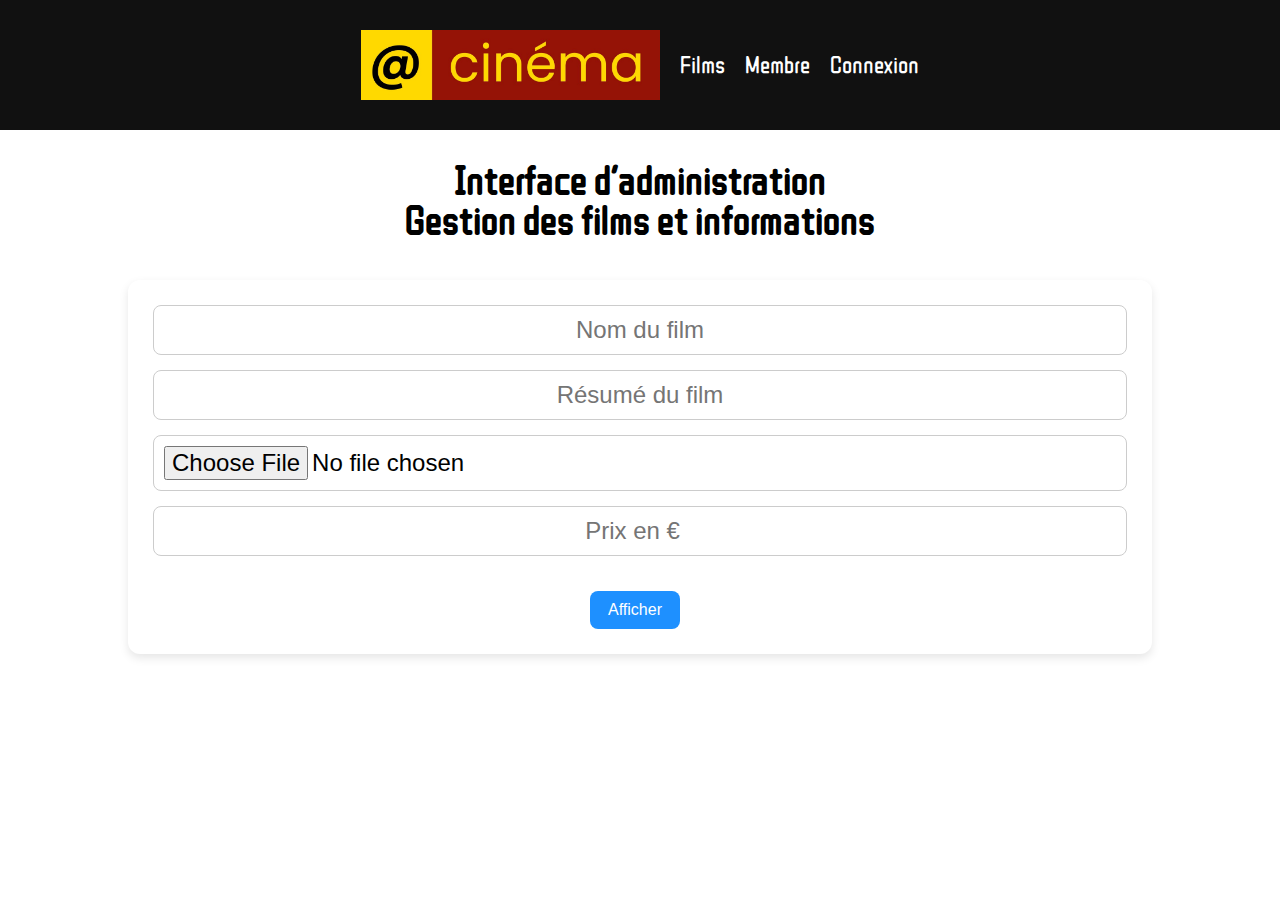
<file: assets/pages/admin.html>
<!DOCTYPE html>
<html lang="fr">
<head>
  <meta charset="UTF-8" />
  <meta name="viewport" content="width=device-width, initial-scale=1.0"/>

  <link rel="preconnect" href="https://fonts.googleapis.com">
  <link rel="preconnect" href="https://fonts.gstatic.com" crossorigin>
  <link href="https://fonts.googleapis.com/css2?family=Inter:ital,opsz,wght@0,14..32,100..900;1,14..32,100..900&family=WDXL+Lubrifont+TC&display=swap" rel="stylesheet">

  <title>Admin Cinéma</title>
  <link rel="stylesheet" href="../css/reset.css">
  <link rel="stylesheet" href="../css/admin.css">
  <link rel="stylesheet" href="../css/headerfooter.css">
  <link rel="icon" href="../favicon.ico">

  <style>
    
  </style>
</head>
<body>

  <!-- NAVBAR -->
  <nav class="navbar">
    <img src="../images/logo/logo.jpg" alt="Logo Cinéma" class="logo">
    <a href="../../index.html">Films</a>
    <a href="../pages/membre.html">Membre</a>
    <a href="../pages/connexion.html">Connexion</a>
  </nav>

  <main class="container">

    <h1>Interface d’administration <br>
      Gestion des films et informations</h1>
    <!-- FORMULAIRE -->
     <section>
      <div class="card">
        <input type="text" id="titre" placeholder="Nom du film" />
        <input type="text" id="resume" placeholder="Résumé du film" />
        <input type="file" id="affiche" accept="image/*" />
        <input type="number" id="prix" placeholder="Prix en €" />
        <button id="afficherBtn">Afficher</button>
      </div>
    </section>

    <!-- ZONE D’AFFICHAGE DES FILMS -->
      <section class="film-liste">
        <div id="filmsContainer" ></div>
      </section>
  </main>

  <script>

    const defaultImage = "https://via.placeholder.com/120x180?text=Affiche";

  
    // Fonction pour convertir image en base64
    function getBase64(file) {
      return new Promise((resolve, reject) => {
        const reader = new FileReader();
        reader.readAsDataURL(file);
        reader.onload = () => resolve(reader.result);
        reader.onerror = (error) => reject(error);
      });
    }

    // Affichage initial des films
    window.onload = afficherFilms;

    document.getElementById("afficherBtn").addEventListener("click", async () => {
      const titre = document.getElementById("titre").value.trim();
      const fichier = document.getElementById("affiche").files[0];
      const categorie = document.getElementById("resume").value.trim();
      const prix = document.getElementById("prix").value.trim();
      

      if (!titre || !prix || !categorie) {
        alert("Veuillez remplir tous les champs.");
        return;
      }

      let afficheBase64 = defaultImage;

      if (fichier) {
        try {
          afficheBase64 = await getBase64(fichier);
        } catch (error) {
          console.error("Erreur de conversion d’image :", error);
          alert("Erreur de chargement de l’image, une image par défaut sera utilisée.");
        }
      }

      const film = { titre, affiche: afficheBase64, prix, categorie };
      const films = JSON.parse(localStorage.getItem("films")) || [];
      films.push(film);
      localStorage.setItem("films", JSON.stringify(films));
      afficherFilms();

      // Réinitialisation du formulaire
      document.getElementById("affiche").value = "";
      document.getElementById("titre").value = "";
      document.getElementById("resume").value = "";
      document.getElementById("prix").value = "";
      
    });

    function afficherFilms() {
      const films = JSON.parse(localStorage.getItem("films")) || [];
      const container = document.getElementById("filmsContainer");
      container.innerHTML = "";

      films.forEach((film, index) => {
        const div = document.createElement("div");
        div.className = "film";
        div.innerHTML = `
          <img src="${film.affiche}" alt="${film.titre}" />
          <h2>${film.titre}</h2>
          <p> <span style="color:#1e90ff; font-weight: bold;"> Prix :</span> ${film.prix} €</p>
          <p> <span style="color:#1e90ff; font-weight: bold;"> Résumé :</span> ${film.categorie}</p>
          <button onclick="modifierFilm(${index})">Modifier</button>
          <button onclick="supprimerFilm(${index})">Supprimer</button>
        `;
        container.appendChild(div);
      });
    }

    function supprimerFilm(index) {
      const films = JSON.parse(localStorage.getItem("films")) || [];
      films.splice(index, 1);
      localStorage.setItem("films", JSON.stringify(films));
      afficherFilms();
    }

    function modifierFilm(index) {
      const films = JSON.parse(localStorage.getItem("films")) || [];
      const film = films[index];
      document.getElementById("titre").value = film.titre;
      document.getElementById("prix").value = film.prix;
      document.getElementById("resume").value = film.categorie;
      // On ne peut pas recharger une image dans un input file
      films.splice(index, 1);
      localStorage.setItem("films", JSON.stringify(films));
      afficherFilms();
    }
  </script>
</body>
</html>
</file>
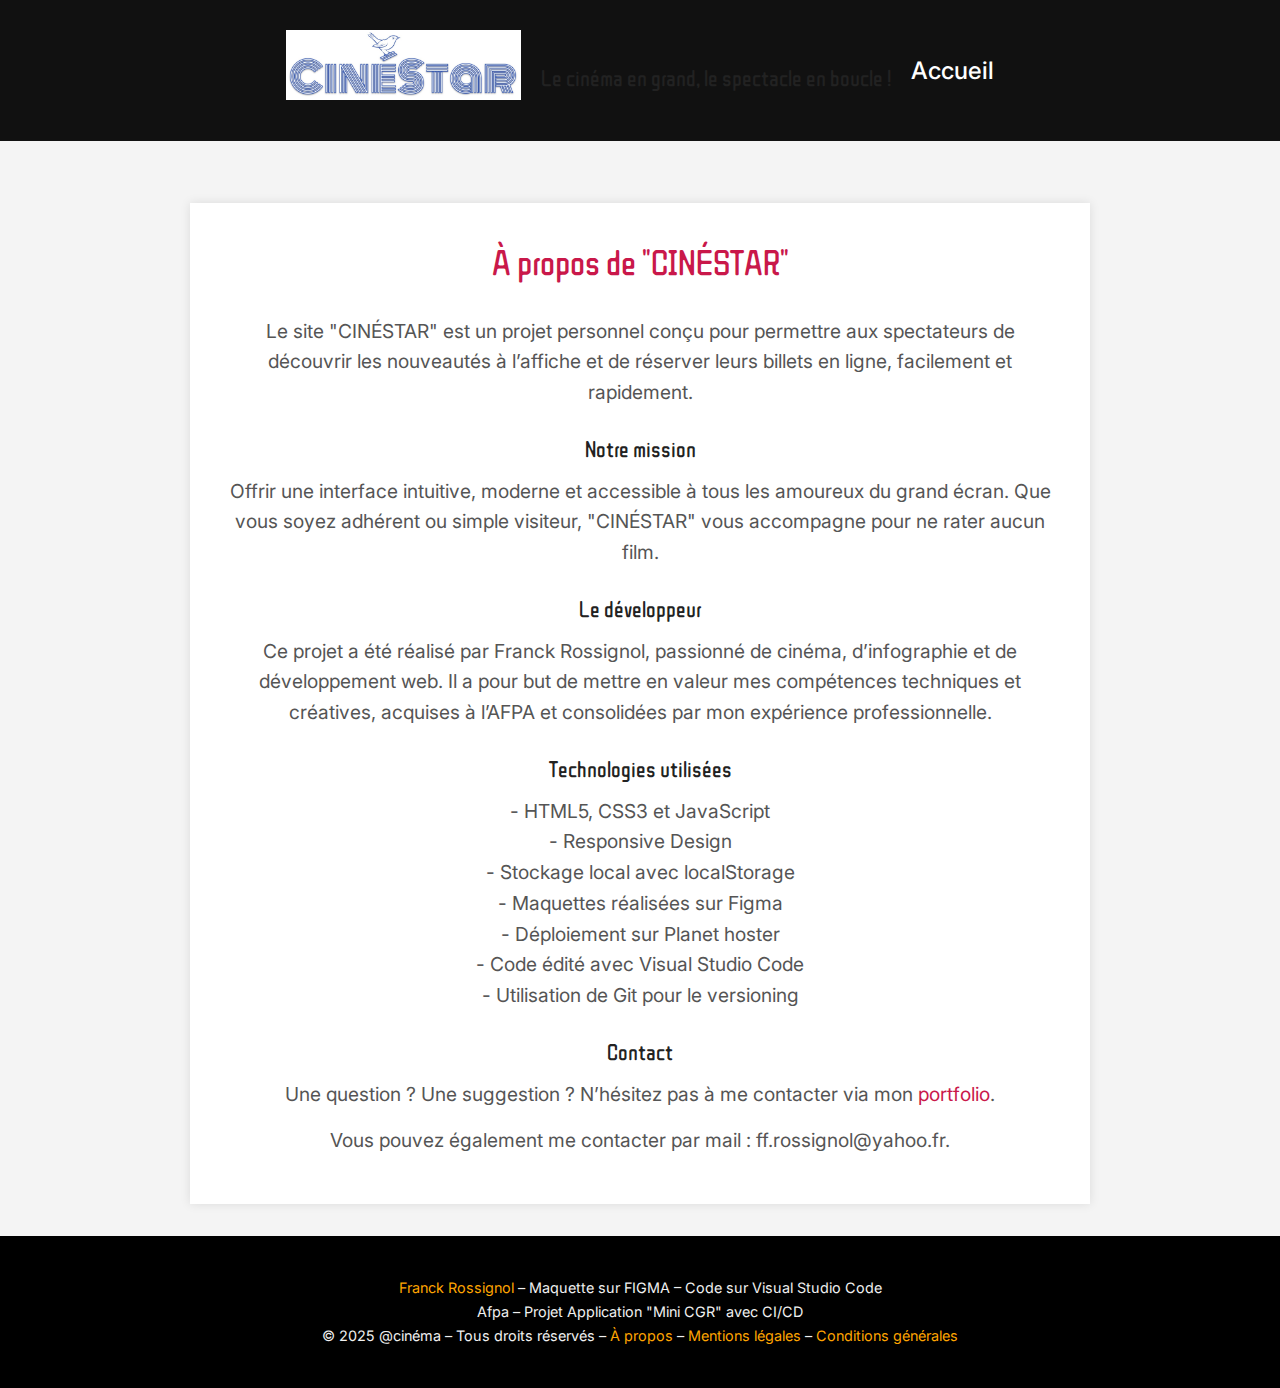
<file: assets/pages/apropos.html>
<!DOCTYPE html>
<html lang="fr">
<head>
  <meta charset="UTF-8" />
  <meta name="viewport" content="width=device-width, initial-scale=1.0"/>

  <!-- SEO -->
  <meta name="description" content="@ Cinéma : Tous les films à l’affiche, découvrez les nouveautés et réservez vos places en ligne." />
  <meta name="robots" content="index, follow" />
  <meta property="og:title" content="Admin Cinéma - Réservation de films" />
  <meta property="og:description" content="Interface d'administration pour ajouter et consulter les films en salle." />
  <meta property="og:type" content="website" />
  <meta property="og:url" content="https://monsite" />
  <meta property="og:image" content="https://monsite.fr/assets/images/logo/logo.jpg" />

  <!-- Favicon -->
  <link rel="icon" href="../favicon.ico" />

  <!-- Fonts -->
  <link rel="preconnect" href="https://fonts.googleapis.com">
  <link rel="preconnect" href="https://fonts.gstatic.com" crossorigin>
  <link href="https://fonts.googleapis.com/css2?family=Inter:ital,opsz,wght@0,14..32,100..900;1,14..32,100..900&family=WDXL+Lubrifont+TC&display=swap" rel="stylesheet">

  <!-- Styles -->
  <link rel="stylesheet" href="../css/reset.css">
  <link rel="stylesheet" href="../css/apropos.css">
  <link rel="stylesheet" href="../css/headerfooter.css">

 <title>Franck Rossignol – Page A propos - Créateur du Cinéma "CINÉSTAR", cinéma passion</title>
</head>
<body>
  <header>
    <nav class="navbar" role="navigation" aria-label="Menu principal">
      <div>
        <a><img src="../images/logo/logocinestar.jpg" alt="Logo du cinema CINESTAR - Vous êtes sur la page d'Accueil" class="logo">
        </a>
      </div>
      <div>
        <h2>Le cinéma en grand, le spectacle en boucle !</h2>
      </div>
      <div>
        <a href="../../index.html">Accueil</a>
      </div>
    </nav>
  </header>

  <main class="apropos-container">
    <h1>À propos de "CINÉSTAR"</h1>

    <section>
      <p>
        Le site "CINÉSTAR" est un projet personnel conçu pour permettre aux spectateurs de découvrir les nouveautés à l’affiche et de réserver leurs billets en ligne, facilement et rapidement.
      </p>
    </section>

    <section>
      <h2>Notre mission</h2>
      <p>
        Offrir une interface intuitive, moderne et accessible à tous les amoureux du grand écran. Que vous soyez adhérent ou simple visiteur, "CINÉSTAR" vous accompagne pour ne rater aucun film.
      </p>
    </section>

    <section>
      <h2>Le développeur</h2>
      <p>
        Ce projet a été réalisé par Franck Rossignol, passionné de cinéma, d’infographie et de développement web. Il a pour but de mettre en valeur mes compétences techniques et créatives, acquises à l’AFPA et consolidées par mon expérience professionnelle.
      </p>
    </section>

    <section>
      <h2>Technologies utilisées</h2>
      <p>
        - HTML5, CSS3 et JavaScript <br>
        - Responsive Design<br>
        - Stockage local avec <code>localStorage</code><br>
        - Maquettes réalisées sur Figma<br>
        - Déploiement sur Planet hoster<br>
        - Code édité avec Visual Studio Code<br>
        - Utilisation de Git pour le versioning
    </section>

    <section>
      <h2>Contact</h2>
      <p>
        Une question ? Une suggestion ? N’hésitez pas à me contacter via mon <a href="https://rossignolfranck.alwaysdata.net/portfolio/" target="_blank">portfolio</a>.
      </p>
      <p>
        Vous pouvez également me contacter par mail : ff.rossignol@yahoo.fr</a>.
      </p>
    </section>
  </main>

  <footer class="footer-content">
    <div>
      <span>
        <a href="https://rossignolfranck.alwaysdata.net/portfolio/" target="_blank">Franck Rossignol</a> – Maquette sur FIGMA – Code sur Visual Studio Code <br>
        Afpa – Projet Application "Mini CGR" avec CI/CD <br>
        &copy; 2025 @cinéma – Tous droits réservés – 
        <a href="">À propos</a> –
        <a href="../pages/mentionslegales.html">Mentions légales</a> –
        <a href="../pages/cgv.html">Conditions générales</a>
      </span>
    </div>
  </footer>

</body>
</html>
</file>
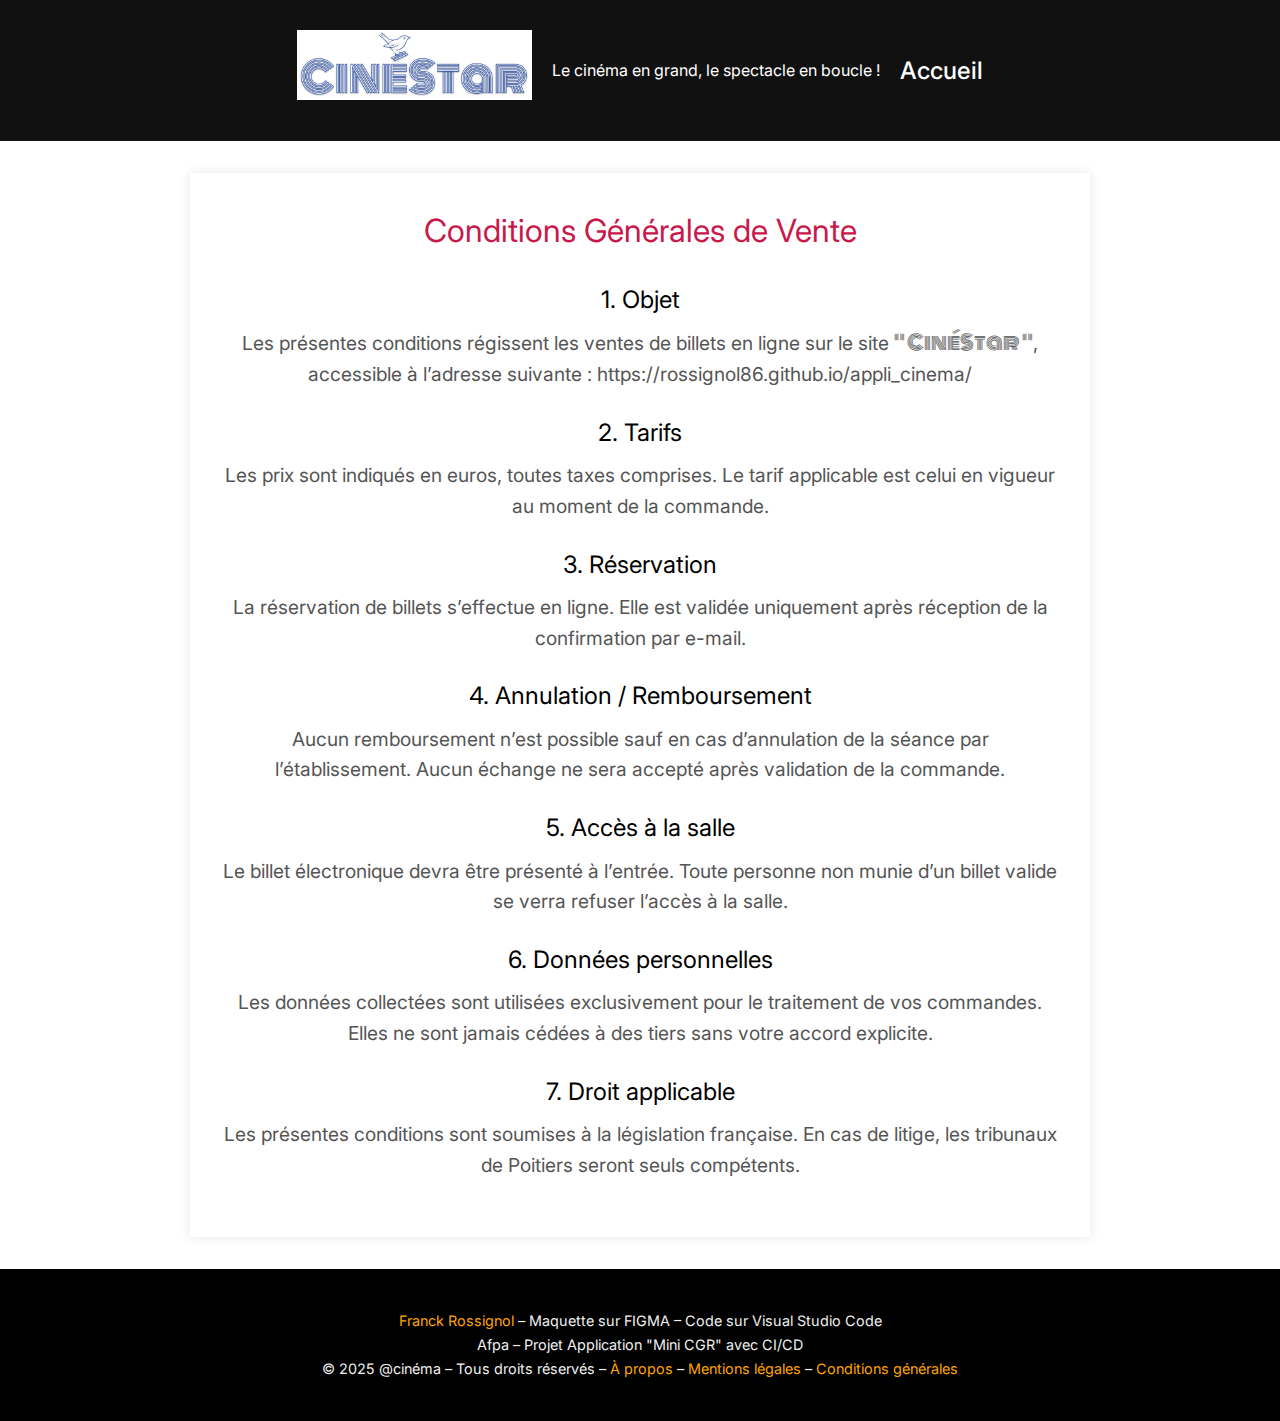
<file: assets/pages/cgv.html>
<!DOCTYPE html>
<html lang="fr">
<head>
  <meta charset="UTF-8" />
  <meta name="viewport" content="width=device-width, initial-scale=1.0"/>

  <!-- SEO -->
  <meta name="description" content="@ Cinéma : Tous les films à l’affiche, découvrez les nouveautés et réservez vos places en ligne." />
  <meta name="robots" content="index, follow" />
  <meta property="og:title" content="Admin Cinéma - Réservation de films" />
  <meta property="og:description" content="Interface d'administration pour ajouter et consulter les films en salle." />
  <meta property="og:type" content="website" />
  <meta property="og:url" content="https://monsite" />
  <meta property="og:image" content="https://monsite.fr/assets/images/logo/logo.jpg" />

  <!-- Favicon -->
  <link rel="icon" href="../favicon.ico" />

  <!-- Fonts -->
  <link rel="preconnect" href="https://fonts.googleapis.com">
  <link rel="preconnect" href="https://fonts.gstatic.com" crossorigin>
  <link href="https://fonts.googleapis.com/css2?family=Cinzel:wght@400..900&family=Inter:ital,opsz,wght@0,14..32,100..900;1,14..32,100..900&family=Monoton&family=WDXL+Lubrifont+TC&display=swap" rel="stylesheet">
  <!-- Styles -->
  <link rel="stylesheet" href="../css/reset.css">
  <link rel="stylesheet" href="../css/headerfooter.css">
  <link rel="stylesheet" href="../css/cgv.css">
  

  <title>Franck Rossignol – Page Conditions Générales de vente - Créateur du Cinéma "CINÉSTAR", cinéma passion</title>
</head>
<body>
  <header>
    <nav class="navbar" role="navigation" aria-label="Menu principal">
      <div>
        <a><img src="../images/logo/logocinestar.webp" alt="Logo du cinema CINESTAR - Vous êtes sur la page d'Accueil" class="logo">
        </a>
      </div>
      <div>
        <h2>Le cinéma en grand, le spectacle en boucle !</h2>
      </div>
      <div>
        <a href="../../index.html">Accueil</a>
      </div>
    </nav>
  </header>

<main class="cgv-container">
    <h1>Conditions Générales de Vente</h1>

    <section>
      <h2>1. Objet</h2>
      <p>Les présentes conditions régissent les ventes de billets en ligne sur le site <span style="font-family: 'Monoton', sans-serif; font-size: 20px;">" CinéStar "</span>, accessible à l’adresse suivante : https://rossignol86.github.io/appli_cinema/</p>
    </section>

    <section>
      <h2>2. Tarifs</h2>
      <p>Les prix sont indiqués en euros, toutes taxes comprises. Le tarif applicable est celui en vigueur au moment de la commande.</p>
    </section>

    <section>
      <h2>3. Réservation</h2>
      <p>La réservation de billets s’effectue en ligne. Elle est validée uniquement après réception de la confirmation par e-mail.</p>
    </section>

    <section>
      <h2>4. Annulation / Remboursement</h2>
      <p>Aucun remboursement n’est possible sauf en cas d’annulation de la séance par l’établissement. Aucun échange ne sera accepté après validation de la commande.</p>
    </section>

    <section>
      <h2>5. Accès à la salle</h2>
      <p>Le billet électronique devra être présenté à l’entrée. Toute personne non munie d’un billet valide se verra refuser l’accès à la salle.</p>
    </section>

    <section>
      <h2>6. Données personnelles</h2>
      <p>Les données collectées sont utilisées exclusivement pour le traitement de vos commandes. Elles ne sont jamais cédées à des tiers sans votre accord explicite.</p>
    </section>

    <section>
      <h2>7. Droit applicable</h2>
      <p>Les présentes conditions sont soumises à la législation française. En cas de litige, les tribunaux de Poitiers seront seuls compétents.</p>
    </section>
  </main>

  <footer class="footer-content">
    <div>
      <span>
        <a href="https://rossignolfranck.alwaysdata.net/portfolio/" target="_blank">Franck Rossignol</a> – Maquette sur FIGMA – Code sur Visual Studio Code <br>
        Afpa – Projet Application "Mini CGR" avec CI/CD <br>
        &copy; 2025 @cinéma – Tous droits réservés – 
        <a href="../pages/apropos.html">À propos</a> –
        <a href="../pages/mentionslegales.html">Mentions légales</a> –
        <a>Conditions générales</a>
      </span>
    </div>
  </footer>

</body>
</html>
</file>
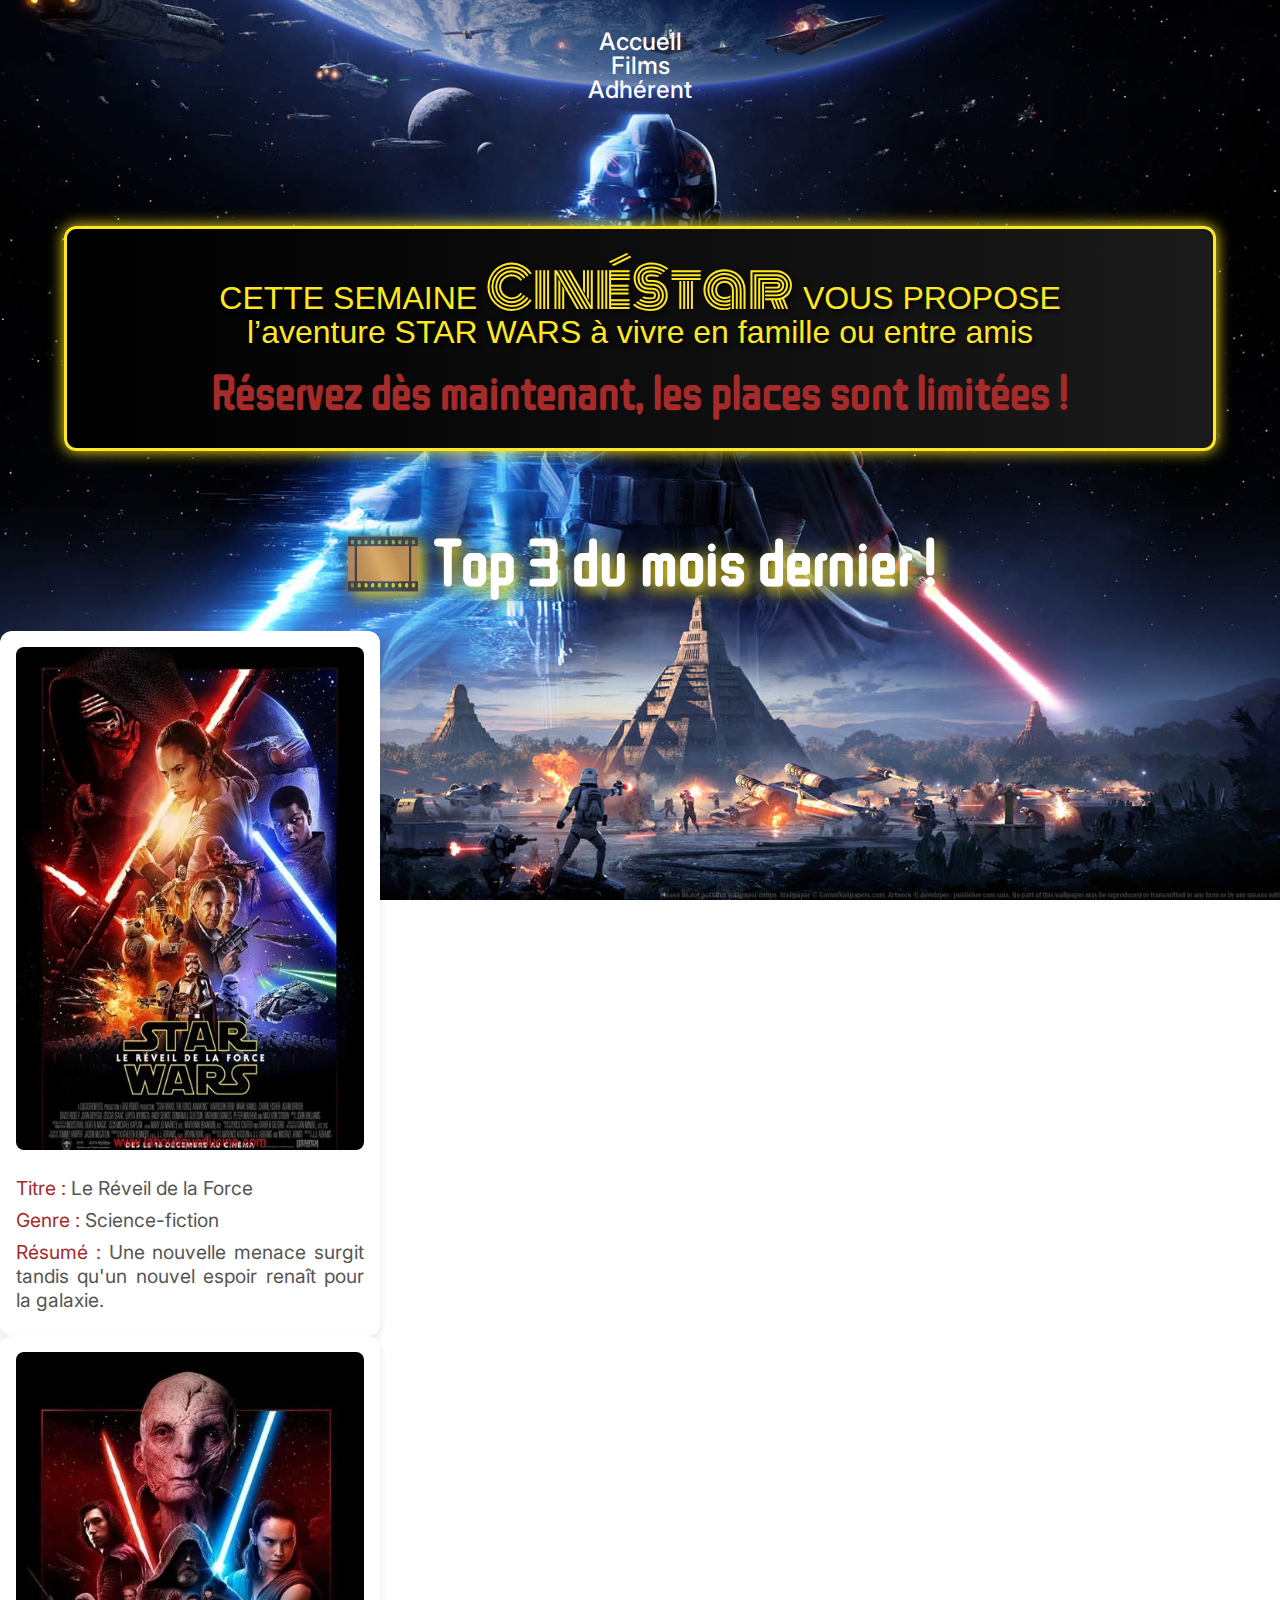
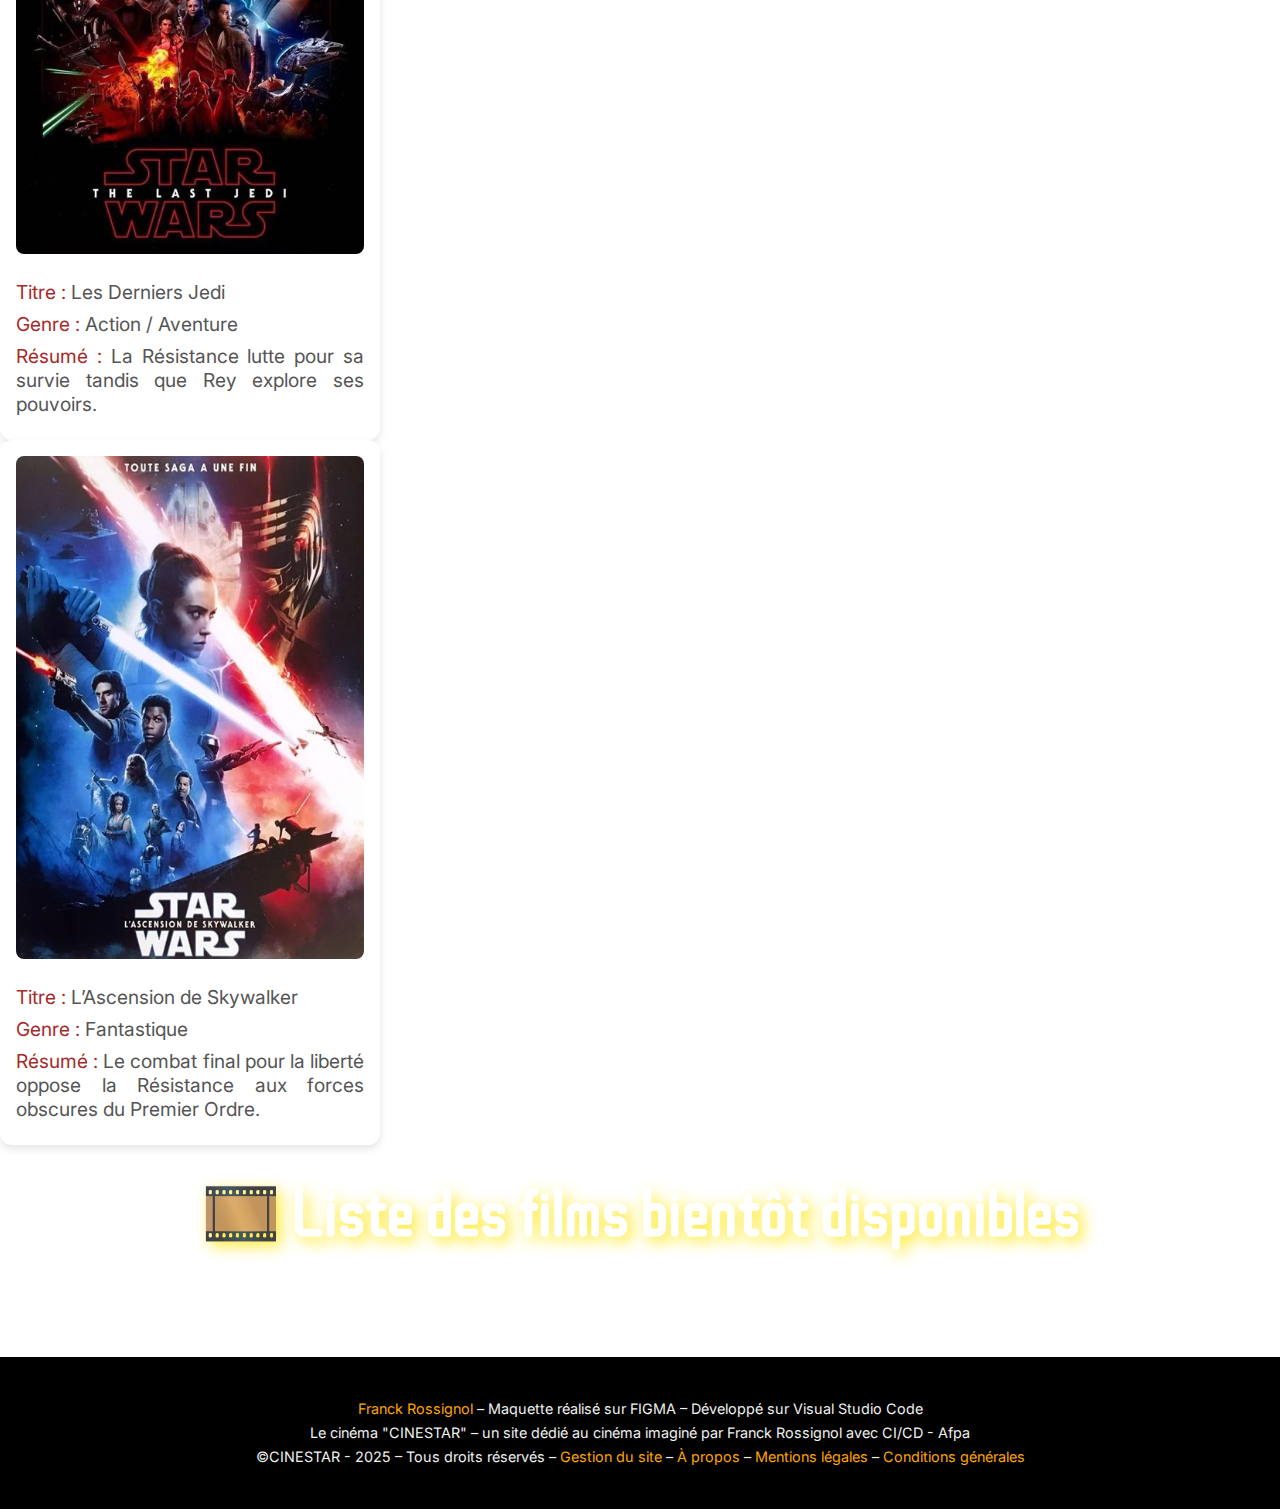
<file: assets/pages/films.html>
<!DOCTYPE html>
<html lang="fr">
<head>
  <meta charset="UTF-8" />
  <meta name="viewport" content="width=device-width, initial-scale=1.0"/>

  <!-- SEO -->
  <meta name="description" content="CINÉSTAR : Tous les films à l’affiche, découvrez les nouveautés et réservez vos places en ligne." />
  <meta name="robots" content="index, follow" />
  <meta property="og:title" content="Admin CINÉSTAR - Réservation de films" />
  <meta property="og:description" content="Interface d'administration pour ajouter et consulter les films en salle." />
  <meta property="og:type" content="website" />
  <meta property="og:url" content="https://rossignol-franck-mini-cgr-fictif.sidathsoeun.fr/" />
  <meta property="og:image" content="https://rossignol-franck-mini-cgr-fictif.sidathsoeun.fr//assets/images/logo/logocinestar.webp" />



  <!-- Fonts -->
<link rel="preconnect" href="https://fonts.googleapis.com">
<link rel="preconnect" href="https://fonts.gstatic.com" crossorigin>
<link href="https://fonts.googleapis.com/css2?family=Cinzel:wght@400..900&family=Inter:ital,opsz,wght@0,14..32,100..900;1,14..32,100..900&family=Monoton&family=WDXL+Lubrifont+TC&display=swap" rel="stylesheet">
  
  <!-- Styles -->
  <link rel="stylesheet" href="../css/reset.css">
  <link rel="stylesheet" href="../css/headerfooterfilms.css">
  <link rel="stylesheet" href="../css/films.css">

    <title>Franck Rossignol – Page Films - Créateur du Cinéma "CINÉSTAR", cinéma passion</title>
  <meta name="google-site-verification" content="NWwpDl4kAfLWsfru3wqTd-RS245gqBP-I4p1d3hUWqc" />

    <!-- Favicon -->
  <link rel="icon" href="../../favicon.ico" type="image/x-icon">
</head>

<body>
<header>
  <nav class="navbar" role="navigation" aria-label="Menu principal">
    <ul class="nav-links">
      <li><a href="../../index.html">Accueil</a></li>
      <li><a href="#" aria-current="page">Films</a></li>
      <li><a href="../pages/adherent.html">Adhérent</a></li>
    </ul>
  </nav>
</header>

  <main>
    <section class="cinema-banner">
        <h1>CETTE SEMAINE <span style="font-family: 'Monoton', sans-serif; font-size: 55px;">CinéStar</span>  VOUS PROPOSE <br> l’aventure STAR WARS à vivre en famille ou entre amis</h1>
        <h4>Réservez dès maintenant, les places sont limitées&nbsp;!</h4>
    </section>

    <div>
      <h3>🎞️ Top 3 du mois dernier !</h3>
    </div>

    <section id="filmsStactic">
     
    <div class="film">
      <img src="../images/films/reveildelaforce.webp" alt="Affiche du film Le Réveil de la Force">
      <p><strong>Titre :</strong> Le Réveil de la Force</p>
      <p><strong>Genre :</strong> Science-fiction</p>
      <p><strong>Résumé :</strong> Une nouvelle menace surgit tandis qu'un nouvel espoir renaît pour la galaxie.</p>
    </div>

    <div class="film">
      <img src="../images/films/ldernierjedi.webp" alt="Affiche du film Le dernier JEDI">
      <p><strong>Titre :</strong> Les Derniers Jedi</p>
      <p><strong>Genre :</strong> Action / Aventure</p>
      <p><strong>Résumé :</strong> La Résistance lutte pour sa survie tandis que Rey explore ses pouvoirs.</p>
    </div>

    <div class="film">
      <img src="../images/films/lascensiondeskywalker.webp" alt="Affiche du film L'Ascension de Skywalker">
      <p><strong>Titre :</strong> L’Ascension de Skywalker</p>
      <p><strong>Genre :</strong> Fantastique</p>
      <p><strong>Résumé :</strong> Le combat final pour la liberté oppose la Résistance aux forces obscures du Premier Ordre.</p>
    </div>
    </section>


    <section aria-labelledby="filmsContainerTitle">
      <h3 id="filmsContainerTitle" class="sr-only">🎞️ Liste des films bientôt disponibles</h3>
      <div id="filmsContainer" class="films-container"></div>
    </section>
  </main>

  <footer class="footer-content">
    <div>
      <span>
        <a href="https://rossignolfranck.alwaysdata.net/portfolio/" target="_blank">Franck Rossignol</a> – Maquette réalisé sur FIGMA – Développé sur Visual Studio Code <br>
        Le cinéma "CINESTAR" – un site dédié au cinéma imaginé par Franck Rossignol avec CI/CD - Afpa <br>
        &copy;CINESTAR - 2025 – Tous droits réservés – 
        <a href="../pages/admin.html" id="admin-link">Gestion du site</a> –
        <a href="../pages/apropos.html">À propos</a> –
        <a href="../pages/mentionslegales.html">Mentions légales</a> –
        <a href="../pages/cgv.html">Conditions générales</a>
      </span>
    </div>
  </footer>

<script>
function afficherFilms() {
  // Récupération de la liste des films enregistrés dans le localStorage
  const films = JSON.parse(localStorage.getItem("films")) || [];

  // Ciblage du conteneur HTML qui affichera les films
  const container = document.getElementById("filmsContainer");
  container.innerHTML = ""; // Réinitialisation du contenu

  // Si aucun film n'est enregistré, message d'information
  if (films.length === 0) {
    container.innerHTML = "<p style='text-align:center; font-size:1.5rem; color:white; margin-top:2rem;'>Cher Adhérent une nouvelle saga sera disponible !</p>";
    return;
  }

  // Boucle sur chaque film pour créer dynamiquement un bloc HTML
  films.forEach((film, index) => {
    const prixNum = parseFloat(film.prix); // Convertit le prix en nombre
    const div = document.createElement("article");
    div.className = "film"; // Classe CSS pour le style

    // Remplissage du contenu HTML du bloc film
    div.innerHTML = `
      <img src="../images/films/${film.affiche}" alt="Affiche du film ${film.titre}" />
      <h2>${film.titre}</h2>
      <p><strong>Prix :</strong> ${prixNum.toFixed(2)} €</p>
      <p><strong>Synopsis :</strong> ${film.synopsis}</p>

      <div class="quantite-container">
        <label for="quantite-${index}">Nombre de place(s)</label>
        <select id="quantite-${index}">
          ${Array.from({length: 51}, (_, i) => `<option value="${i}">${i}</option>`).join("")}
        </select>
      </div>

      <div class="total-et-btn">
        <span class="total" id="total-${index}">Total : 0.00 €</span>
        <a href="#" class="btn-commander" id="commander-${index}">COMMANDER</a>
      </div>
    `;

    // Ajout de l'article dans le conteneur principal
    container.appendChild(div);

    // Sélection des éléments interactifs du bloc
    const select = div.querySelector(`#quantite-${index}`);
    const totalEl = div.querySelector(`#total-${index}`);
    const btnCommander = div.querySelector(`#commander-${index}`);

    // Mise à jour du total à chaque changement de quantité
    select.addEventListener("change", () => {
      const quantite = parseInt(select.value);
      const total = prixNum * quantite;
      totalEl.textContent = `Total : ${total.toFixed(2)} €`;
    });

    // Gestion du clic sur le bouton "COMMANDER"
    btnCommander.addEventListener("click", (event) => {
      event.preventDefault();
      console.log("clique commande ok");
      const quantite = parseInt(select.value);
      if (quantite === 0) {
        alert("Veuillez sélectionner au moins 1 place.");
        return;
      }

      const total = prixNum * quantite;

      const commande = {
        titre: film.titre,
        quantite: quantite,
        prix: prixNum.toFixed(2),
        total: total.toFixed(2)
      };

      // Enregistrement de la commande en cours dans le localStorage
      localStorage.setItem("commande", JSON.stringify(commande));

      // Ajout de la commande à l'historique de l'utilisateur
      // const historiqueKey = "historique_" + email;
      // const historique = JSON.parse(localStorage.getItem(historiqueKey)) || [];
      // historique.push(commande);
      // localStorage.setItem(historiqueKey, JSON.stringify(historique));
 
      // Redirection vers la page adhérent pour affichage du récapitulatif
      console.log("avant redirection");   
      window.location.href = "adherent.html";
    });
  });
}

// Exécute la fonction afficherFilms() au chargement de la page
window.onload = afficherFilms;




// Gestion de l'accès à la page admin, avec 2 prompts pour la gestion des films
  document.getElementById('admin-link').addEventListener('click', function(event) {
    event.preventDefault(); // bloque la navigation par défaut

    const username = prompt("Entrez votre nom d'utilisateur :");
    const motdepasse = prompt("Entrez votre mot de passe :");

    // Remplace par tes identifiants désirés
    const validUser = "franck";
    const validPass = "1234";

    if (username === validUser && motdepasse === validPass) {
      // accès autorisé : redirection vers la page admin
      window.location.href = this.href;
    } else {
      alert("Nom d'utilisateur ou mot de passe incorrect.");
    }
  });

</script>

</body>
</html>
</file>
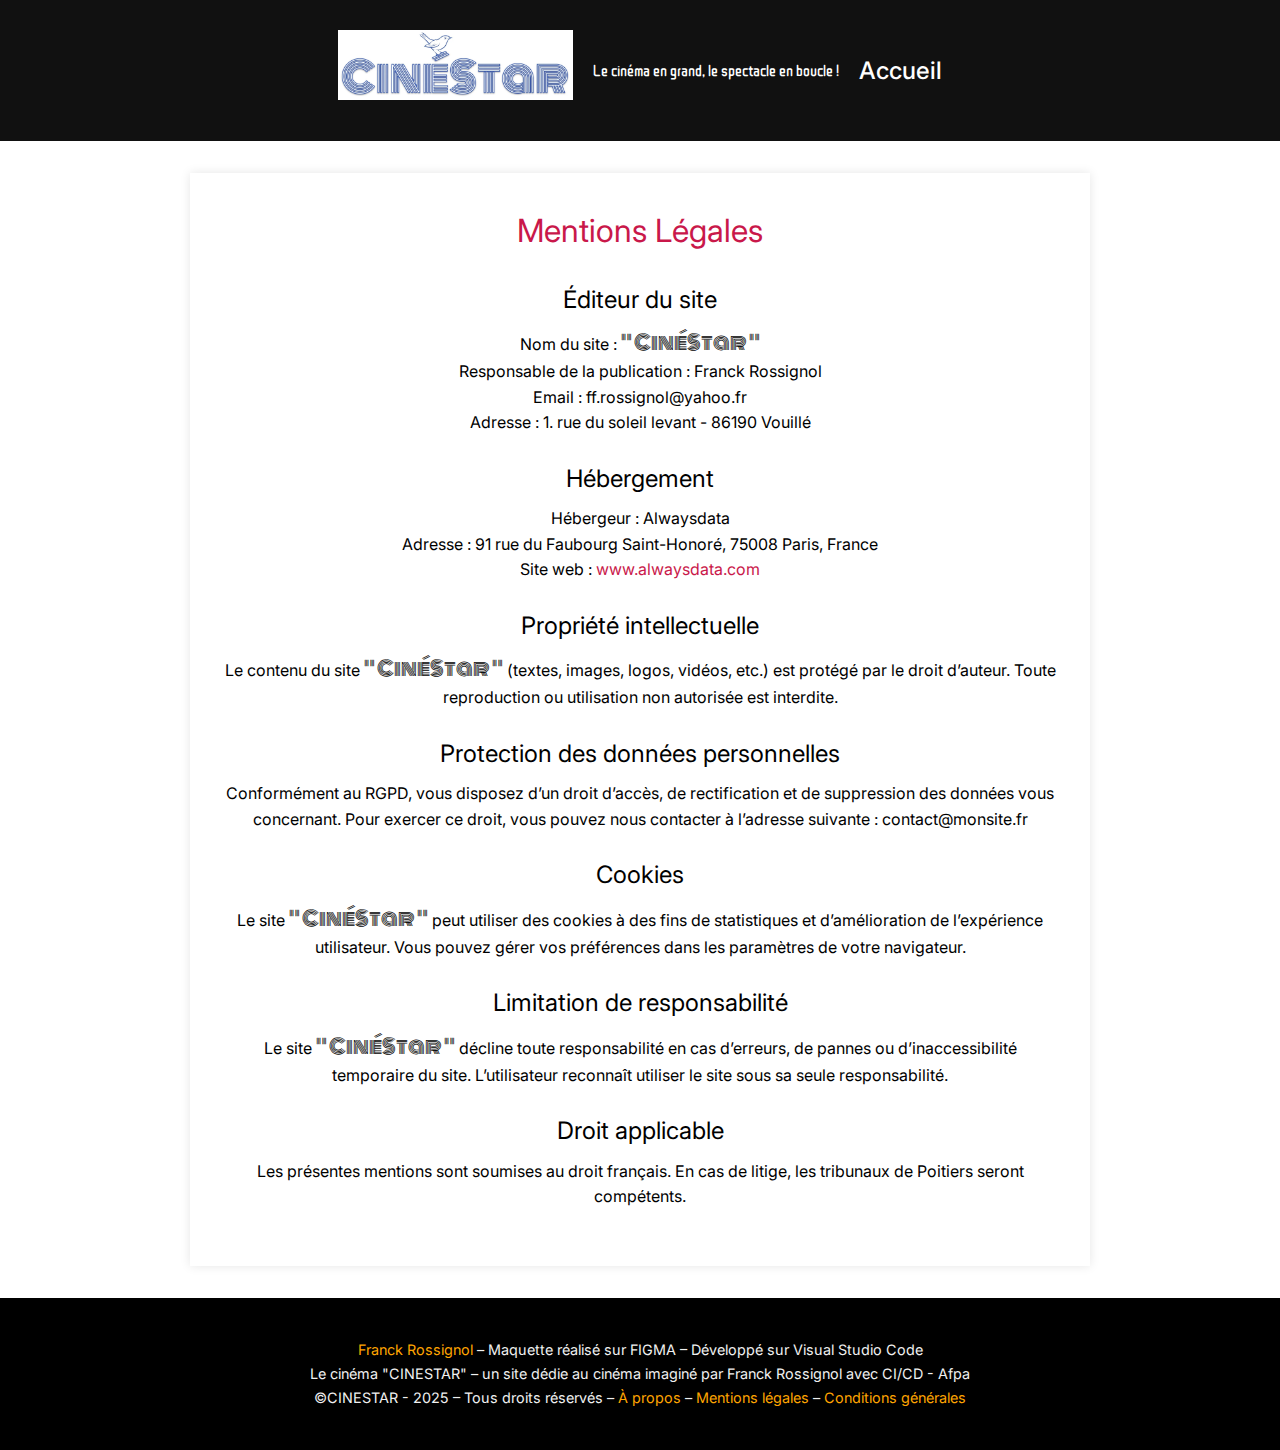
<file: assets/pages/mentionslegales.html>
<!DOCTYPE html>
<html lang="fr">
<head>
  <meta charset="UTF-8" />
  <meta name="viewport" content="width=device-width, initial-scale=1.0"/>

  <!-- SEO -->
  <meta name="description" content="@ Cinéma : Tous les films à l’affiche, découvrez les nouveautés et réservez vos places en ligne." />
  <meta name="robots" content="index, follow" />
  <meta property="og:title" content="Admin Cinéma - Réservation de films" />
  <meta property="og:description" content="Interface d'administration pour ajouter et consulter les films en salle." />
  <meta property="og:type" content="website" />
  <meta property="og:url" content="https://monsite" />
  <meta property="og:image" content="https://monsite.fr/assets/images/logo/logo.jpg" />

  <!-- Favicon -->
  <link rel="icon" href="../favicon.ico" />

  <!-- Fonts -->
  <link rel="preconnect" href="https://fonts.googleapis.com">
  <link rel="preconnect" href="https://fonts.gstatic.com" crossorigin>
  <link href="https://fonts.googleapis.com/css2?family=Cinzel:wght@400..900&family=Inter:ital,opsz,wght@0,14..32,100..900;1,14..32,100..900&family=Monoton&family=WDXL+Lubrifont+TC&display=swap" rel="stylesheet">

  <!-- Styles -->
  <link rel="stylesheet" href="../css/reset.css">
  <link rel="stylesheet" href="../css/mentionslegales.css">
  <link rel="stylesheet" href="../css/headerfooter.css">

  <title>Franck Rossignol – Page Mentions légales - Créateur du Cinéma "CINÉSTAR", cinéma passion</title>
</head>
<body>
  <header>
    <nav class="navbar" role="navigation" aria-label="Menu principal">
      <div>
        <a><img src="../images/logo/logocinestar.webp" alt="Logo du cinema CINESTAR - Vous êtes sur la page d'Accueil" class="logo">
        </a>
      </div>
      <div>
        <h2>Le cinéma en grand, le spectacle en boucle !</h2>
      </div>
      <div>
        <a href="../../index.html">Accueil</a>
      </div>
    </nav>
  </header>

<main class="legal-container">
    <h1>Mentions Légales</h1>

    <section>
      <h2>Éditeur du site</h2>
      <p>Nom du site : <span style="font-family: 'Monoton', sans-serif; font-size: 20px;">" CinéStar "</span></p>
      <p> Responsable de la publication : Franck Rossignol</p>
      <p> Email : ff.rossignol@yahoo.fr</p>
      <p> Adresse : 1. rue du soleil levant - 86190 Vouillé</p>
    </section>

    <section>
      <h2>Hébergement</h2>
      <p><strong>Hébergeur :</strong> Alwaysdata</p>
      <p><strong>Adresse :</strong> 91 rue du Faubourg Saint-Honoré, 75008 Paris, France</p>
      <p><strong>Site web :</strong> <a href="https://www.alwaysdata.com" target="_blank">www.alwaysdata.com</a></p>
    </section>

    <section>
      <h2>Propriété intellectuelle</h2>
      <p>Le contenu du site <span style="font-family: 'Monoton', sans-serif; font-size: 20px;">" CinéStar "</span> (textes, images, logos, vidéos, etc.) est protégé par le droit d’auteur. Toute reproduction ou utilisation non autorisée est interdite.</p>
    </section>

    <section>
      <h2>Protection des données personnelles</h2>
      <p>Conformément au RGPD, vous disposez d’un droit d’accès, de rectification et de suppression des données vous concernant. Pour exercer ce droit, vous pouvez nous contacter à l’adresse suivante : contact@monsite.fr</p>
    </section>

    <section>
      <h2>Cookies</h2>
      <p>Le site <span style="font-family: 'Monoton', sans-serif; font-size: 20px;">" CinéStar "</span> peut utiliser des cookies à des fins de statistiques et d’amélioration de l’expérience utilisateur. Vous pouvez gérer vos préférences dans les paramètres de votre navigateur.</p>
    </section>

    <section>
      <h2>Limitation de responsabilité</h2>
      <p>Le site <span style="font-family: 'Monoton', sans-serif; font-size: 20px;">" CinéStar "</span> décline toute responsabilité en cas d’erreurs, de pannes ou d’inaccessibilité temporaire du site. L’utilisateur reconnaît utiliser le site sous sa seule responsabilité.</p>
    </section>

    <section>
      <h2>Droit applicable</h2>
      <p>Les présentes mentions sont soumises au droit français. En cas de litige, les tribunaux de Poitiers seront compétents.</p>
    </section>
  </main>

  <footer class="footer-content">
    <div>
      <span>
        <a href="https://rossignolfranck.alwaysdata.net/portfolio/" target="_blank">Franck Rossignol</a> – Maquette réalisé sur FIGMA – Développé sur Visual Studio Code <br>
        Le cinéma "CINESTAR" – un site dédie au cinéma imaginé par Franck Rossignol avec CI/CD - Afpa <br>
        &copy;CINESTAR - 2025 – Tous droits réservés – 
        <a href="../pages/apropos.html">À propos</a> –
        <a>Mentions légales</a> –
        <a href="../pages/cgv.html">Conditions générales</a>
      </span>
    </div>
  </footer>

</body>
</html>
</file>
<file: assets/css/admin.css>
body {
  font-family: "WDXL Lubrifont TC", sans-serif;
}

h1 {
  text-align: center;
  color: #000000;
  font-weight: 600;
  font-size: 2.5rem;
  margin-bottom: 40px;
}

h2 {
  color: #062557;
  font-weight: 600;
  font-size: 2rem;
  margin-bottom: 10px;
}

p {
  font-family: "Inter", sans-serif;
  color: rgb(0, 0, 0);
  text-decoration: none;
  font-weight: 400;
  text-align: justify;
  font-size: 1rem;
  line-height: 1.5rem;
}

.container {
  max-width: 80%;
  margin: 0 auto;
  text-align: center;
}

.card {
  background: white;
  border-radius: 12px;
  padding: 25px;
  box-shadow: 0 4px 10px rgba(0, 0, 0, 0.1);
  margin: 0 auto 30px;
}

input[type="text"],
input[type="number"],
input[type="file"] {
  width: 100%;
  padding: 10px;
  margin-bottom: 15px;
  border: 1px solid #ccc;
  border-radius: 8px;
  color: black;
  font-size: 1.5rem;
}

button {
  background-color: #1e90ff;
  color: white;
  border: none;
  padding: 10px 18px;
  border-radius: 8px;
  cursor: pointer;
  font-size: 16px;
  margin-top: 20px;
  margin-right: 10px;
}

button:hover {
  background-color: #03132c;
}

/* Nouvelle structure : #filmsContainer gère le layout */
#filmsContainer {
  display: flex;
  flex-wrap: wrap;
  justify-content: center;
  gap: 20px;
  margin: 40px auto;
  width: 80%;
}

/* Chaque film en "card" */
.film {
  width: 350px;
  background-color: #fff;
  padding: 15px;
  border-bottom: 6px solid #1e90ff;
  border-radius: 8px;
  box-shadow: 0 2px 6px rgba(0, 0, 0, 0.05);
}

/* Image du film */
.film img {
  width: 100%;
  height: auto;
  display: block;
  margin: 20px auto 10px;
  border-radius: 6px;
}

/* Redondant mais utile si tu utilises une classe img ailleurs */
.img {
  width: 350px;
  height: 450px;
  border-radius: 8px;
}
</file>
<file: assets/css/headerfooter.css>
*{
    box-sizing: border-box;
    text-align: center;
}

body {
    font-family: "WDXL Lubrifont TC", sans-serif;
    margin: 0;
}

.navbar {
    background-color: #111;
    color: white;
    display: flex;
    flex-wrap: wrap;
    align-items: center;
    padding: 30px 30px;
    gap: 20px;
    justify-content: center;
    margin: 0 auto 30px;
}

.navbar img.logo {
    height: 70px;
}

.navbar a {
    color: white;
    text-decoration: none;
    font-weight: 500;
    text-align: center;
    font-size: 1.5rem;
}

.navbar a:hover {
    color: #1e90ff;
    text-align: center;
}

main {
    flex: 1;
}


/* footer */
.footer-content {
    font-family: "Inter", sans-serif;
    background-color: #000000;
    color: #f0f0f0;
    padding: 2.5rem;
    text-align: center;
    font-size: 0.9rem;
    line-height: 1.5rem;
}

.footer-content a {
    font-family: "Inter", sans-serif;
    color: #ffa500;
    text-decoration: none;
}

.footer-content a:hover {
    text-decoration: underline;
}

@media (max-width: 600px) {
  .navbar {
    justify-content: center;
    flex-direction: column;
    align-items: center;
    margin: 0 auto;
  }

  .navbar a {
    color: #ffffff;
    text-decoration: none;
    font-weight: 500;
    text-align: center;
    font-size: 1.5rem;
  }

  .navbar img.logo {
    height: 70px;
    justify-content: center;
    margin: 0 auto;}

  .cards-container {
    flex-direction: column;
    align-items: center;
  }

  .card {
    width: 90%; /* Pour s'adapter à l'écran mobile */
  }
}
</file>
<file: assets/css/apropos.css>
body {
  height: 100%;
  display: flex;
  flex-direction: column;
  font-family: Arial, sans-serif;
  line-height: 1.6;
  background-color: #f4f4f4;
  color: #333;
  margin: 0;
  padding: 0;
}

/* Le main prend tout l'espace restant */
main {
  flex: 1;
}

main.apropos-container {
  max-width: 900px;
  margin: 2rem auto;
  padding: 2rem;
  background-color: #fff;
  box-shadow: 0 0 10px rgba(0,0,0,0.1);
}

h1 {
  font-size: 2.2rem;
  color: #c9184a;
  margin-bottom: 1.5rem;
  text-align: center;
}

h2 {
  font-size: 1.4rem;
  color: #222;
  margin-top: 1.5rem;
  margin-bottom: 0.5rem;
}

ul {
  font-family: "Inter", sans-serif;
  padding-left: 1.5rem;
  list-style-type: disc;
}

a {
  font-family: "Inter", sans-serif;
  color: #c9184a;
  text-decoration: none;
}

a:hover {
  text-decoration: underline;
}

p {
  font-family: "Inter", sans-serif;
  font-size: 1.2rem;
  color: #555;
  margin-bottom: 1rem;
}
</file>
<file: assets/css/cgv.css>
body {
  font-family: "Inter", sans-serif;
  line-height: 1.6;
  color: #000000;
  margin: 0;
  padding: 0;
}

main.cgv-container {
  max-width: 900px;
  margin: 2rem auto;
  padding: 2rem;
  background-color: #fff;
  box-shadow: 0 0 10px rgba(0,0,0,0.1);
}

h1 {
  font-size: 2rem;
  color: #c9184a;
  margin-bottom: 1.5rem;
  text-align: center;
}

section {
  margin-bottom: 1.5rem;
}

section h2 {
  font-size: 1.5rem;
  color: #000000;
  margin-bottom: 0.5rem;
}
section p {
  font-size: 1.2rem;
  color: #555;
  margin-bottom: 1rem;
}

a {
  color: #c9184a;
  text-decoration: none;
}
</file>
<file: assets/css/headerfooterfilms.css>
* {
    box-sizing: border-box;
    text-align: center;
}

html, body {
    height: 100%;
    margin: 0;
    display: flex;
    flex-direction: column;
    font-family: "Inter", sans-serif;
}

body {
    /* Plus besoin de redéclarer la police ici */
}

.navbar {
    color: white;
    display: flex;
    flex-wrap: wrap;
    align-items: center;
    padding: 30px 30px;
    gap: 20px;
    justify-content: center;
    margin: 0 auto 30px;
}

.navbar img.logo {
    height: 70px;
}

.navbar a {
    color: white;
    text-decoration: none;
    font-weight: 500;
    text-align: center;
    font-size: 1.5rem;
    font-family: "Inter", sans-serif;
}

.navbar a:hover,
.navbar a.active {
    color: #eeff00;
}

main {
    flex: 1;
}

/* footer */
.footer-content {
    background-color: #000000;
    color: #f0f0f0;
    padding: 2.5rem;
    text-align: center;
    font-size: 0.9rem;
    line-height: 1.5rem;
}

.footer-content a {
    color: #ffa500;
    text-decoration: none;
}

.footer-content a:hover {
    text-decoration: underline;
}

/* Responsive */
@media (max-width: 600px) {
    .navbar {
        justify-content: center;
        flex-direction: column;
        align-items: center;
        margin: 0 auto;
    }

    .navbar a {
        color: #ffffff;
        text-decoration: none;
        font-weight: 500;
        text-align: center;
        font-size: 1.5rem;
    }

    .navbar img.logo {
        height: 70px;
        justify-content: center;
        margin: 0 auto;
    }

    .cards-container {
        flex-direction: column;
        align-items: center;
    }

    .card {
        width: 90%;
    }
}
</file>
<file: assets/css/films.css>
body {
    margin: 0;
    padding: 0;
    font-family: "Inter", sans-serif;
    background: url('../images/photos/battlefront_2_01_1920x1080.jpg') no-repeat center center fixed;
    background-size: cover;
    color: #fff;
}

h3 {
    font-family: 'WDXL Lubrifont TC', sans-serif;
    font-size: 4rem;
    line-height: 6rem;
    font-weight: 900;
    color:rgb(255, 255, 255);
    text-align: center;
    margin: 20px 20px;
    text-shadow: 5px 5px 15px #ffe81f;
}

h4 {
    font-family: 'WDXL Lubrifont TC', sans-serif;
    font-size: 3rem;
    line-height: 3rem;
    font-weight: 900;
    color:brown;
    text-align: center;
    margin-top: 20px;
}

p {
    font-family: "Inter", sans-serif;
    color: rgb(0, 0, 0);
    text-decoration: none;
    font-weight: 400;
    text-align: left;
    font-size: 2rem;
    line-height: 1.5rem;
}

/* Bandeau cinéma global */
.cinema-banner {
    background: linear-gradient(to right, #000000, #1a1a1a);
    color: #ffe81f;
    padding: 2rem;
    text-align: center;
    border: 3px solid #ffe81f;
    margin: 4rem auto;
    max-width: 90%;
    border-radius: 12px;
    box-shadow: 0 0 15px #ffe81f;
    font-family: 'Bebas Neue', 'Arial Black', sans-serif;
}

/* Titre principal */
.cinema-banner h1 {
    font-size: 2rem;
    margin-bottom: 1rem;
    text-shadow: 2px 2px 5px #000;
}

/* Slogan accrocheur */
.cinema-banner h2 {
    font-size: 1.5rem;
    color: #ffffff;
    background: #d10000;
    display: inline-block;
    padding: 0.5rem 1rem;
    border-radius: 8px;
    box-shadow: 0 0 10px rgba(209, 0, 0, 0.8);
    text-transform: uppercase;
    text-shadow: 2px 2px 5px #000;
}

#filmsContainer {
    display: grid;
    grid-template-columns: repeat(auto-fit, minmax(280px, 1fr));
    gap: 4rem;
    width: 100%;
    max-width: 1200px;
    justify-items: center;
    margin: 0 auto 20px;
}

.film {
    background-color: #fff;
    border-radius: 12px;
    box-shadow: 0 4px 8px rgba(0,0,0,0.1);
    padding: 1rem;
    transition: transform 0.3s, box-shadow 0.3s;
    width: 380px;
}

.film:hover {
    transform: translateY(-5px);
    box-shadow: 0 8px 16px rgba(0,0,0,0.2);
}

.film img {
    width: 100%;
    height: auto;
    border-radius: 8px;
    margin-bottom: 1rem;
}

.film p {
    font-size: 1.2rem;
    color: #555;
    margin: 0.5rem 0;
    text-align: justify;
}

.film strong {
    color:brown;
}

.quantite-container {
    display: flex;
    justify-content: space-between;
    align-items: center;
    margin-top: 1.5rem;
    font-family: "Inter", sans-serif;
    font-size: 1.5rem;
}

.quantite-container label {
    font-weight: bold;
    color: #000000;
    text-align: right;
    font-size: 1.2rem;
}

.quantite-container select {
    padding: 0.3rem;
    font-size: 1rem;
    border-radius: 6px;
}

.total {
    font-size: 1.8rem;
    line-height: 4rem;
    font-weight: bold;
    text-align: center;
    color: #d10000;
    font-family: "Inter", sans-serif;
}
</file>
<file: assets/css/mentionslegales.css>
body {
  font-family: "Inter", sans-serif;
  line-height: 1.6;
  color: #000000;
  margin: 0;
  padding: 0;
}


main.legal-container {
  font-family: "Inter", sans-serif;
  max-width: 900px;
  margin: 2rem auto;
  padding: 2rem;
  background-color: #fff;
  box-shadow: 0 0 10px rgba(0,0,0,0.1);
}

main h1 {
  font-size: 2rem;
  color: #c9184a;
  margin-bottom: 1.5rem;
  text-align: center;
}

section {
  margin-bottom: 1.5rem;
}

section h2 {
  font-size: 1.5rem;
  color: #000000;
  margin-bottom: 0.5rem;
}

a {
  font-family: "Inter", sans-serif;
  color: #c9184a;
  text-decoration: none;
}

a:hover {
  text-decoration: underline;
}
</file>
